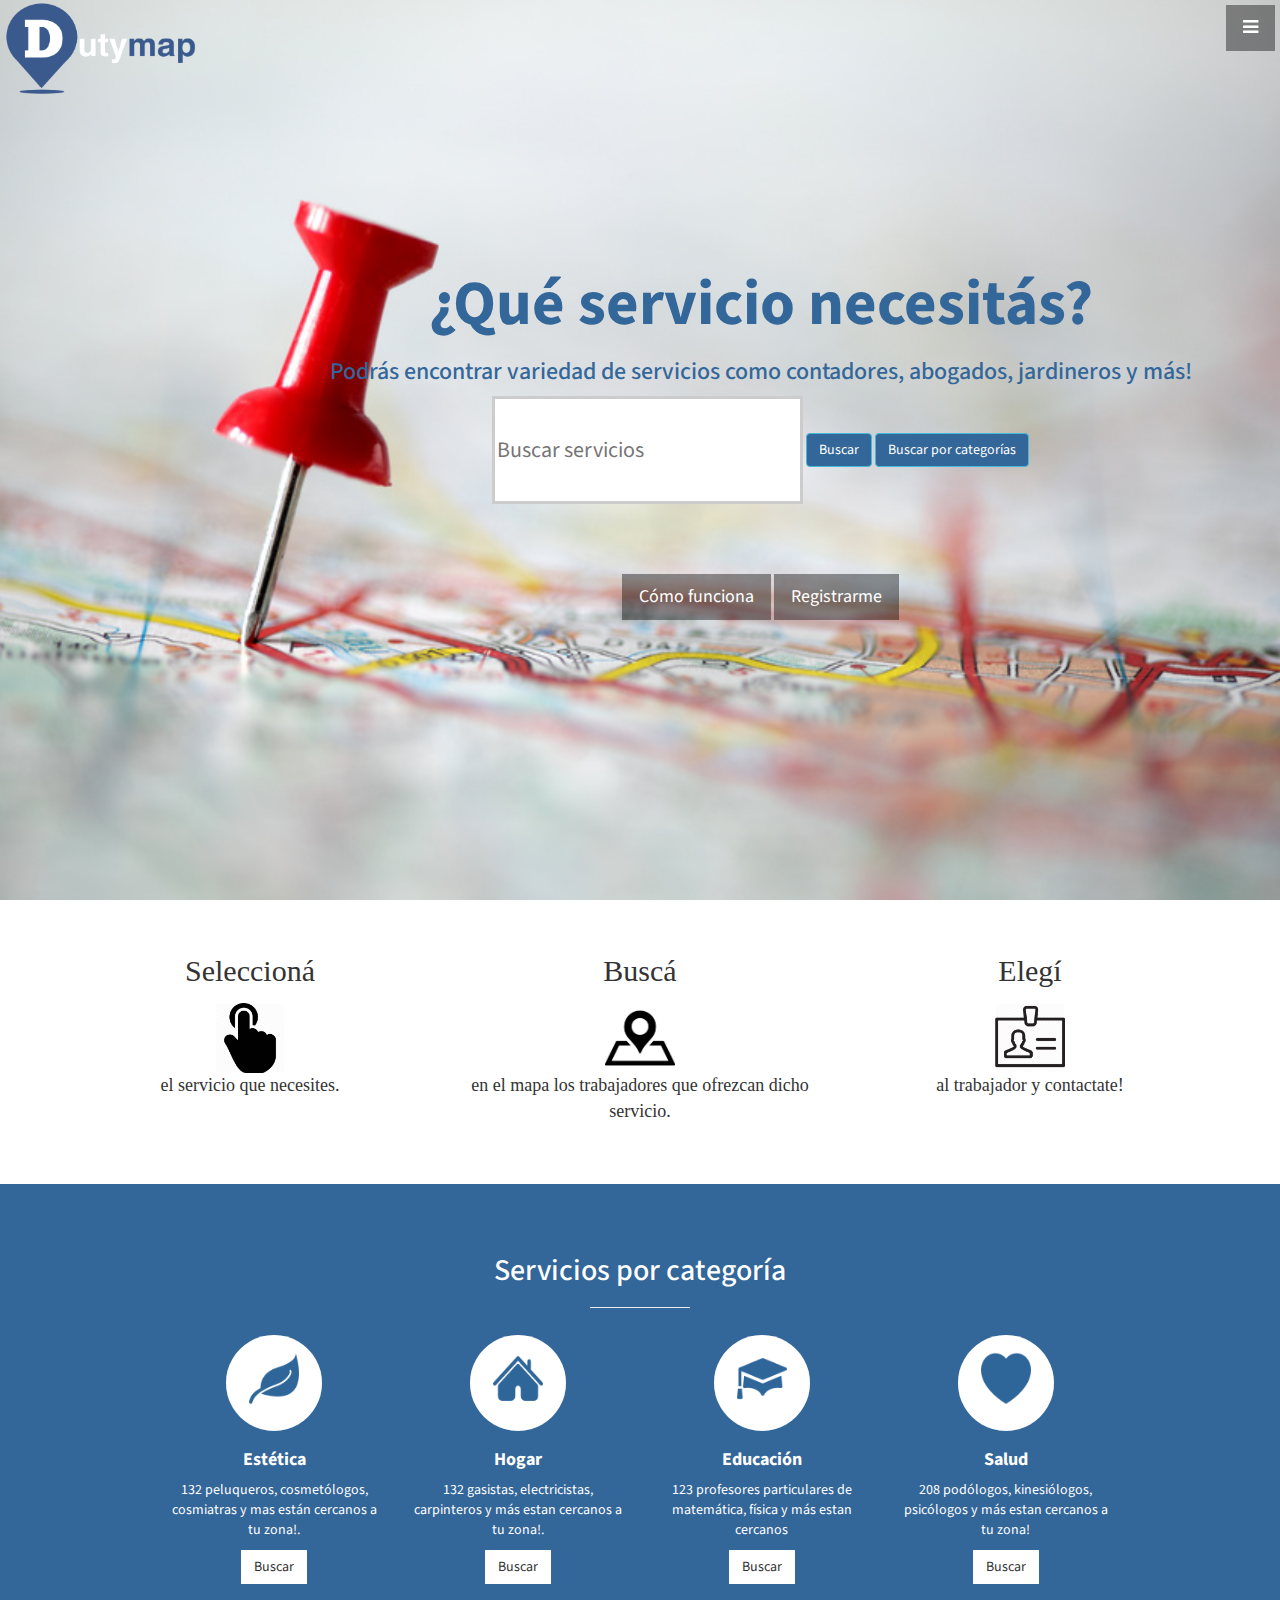
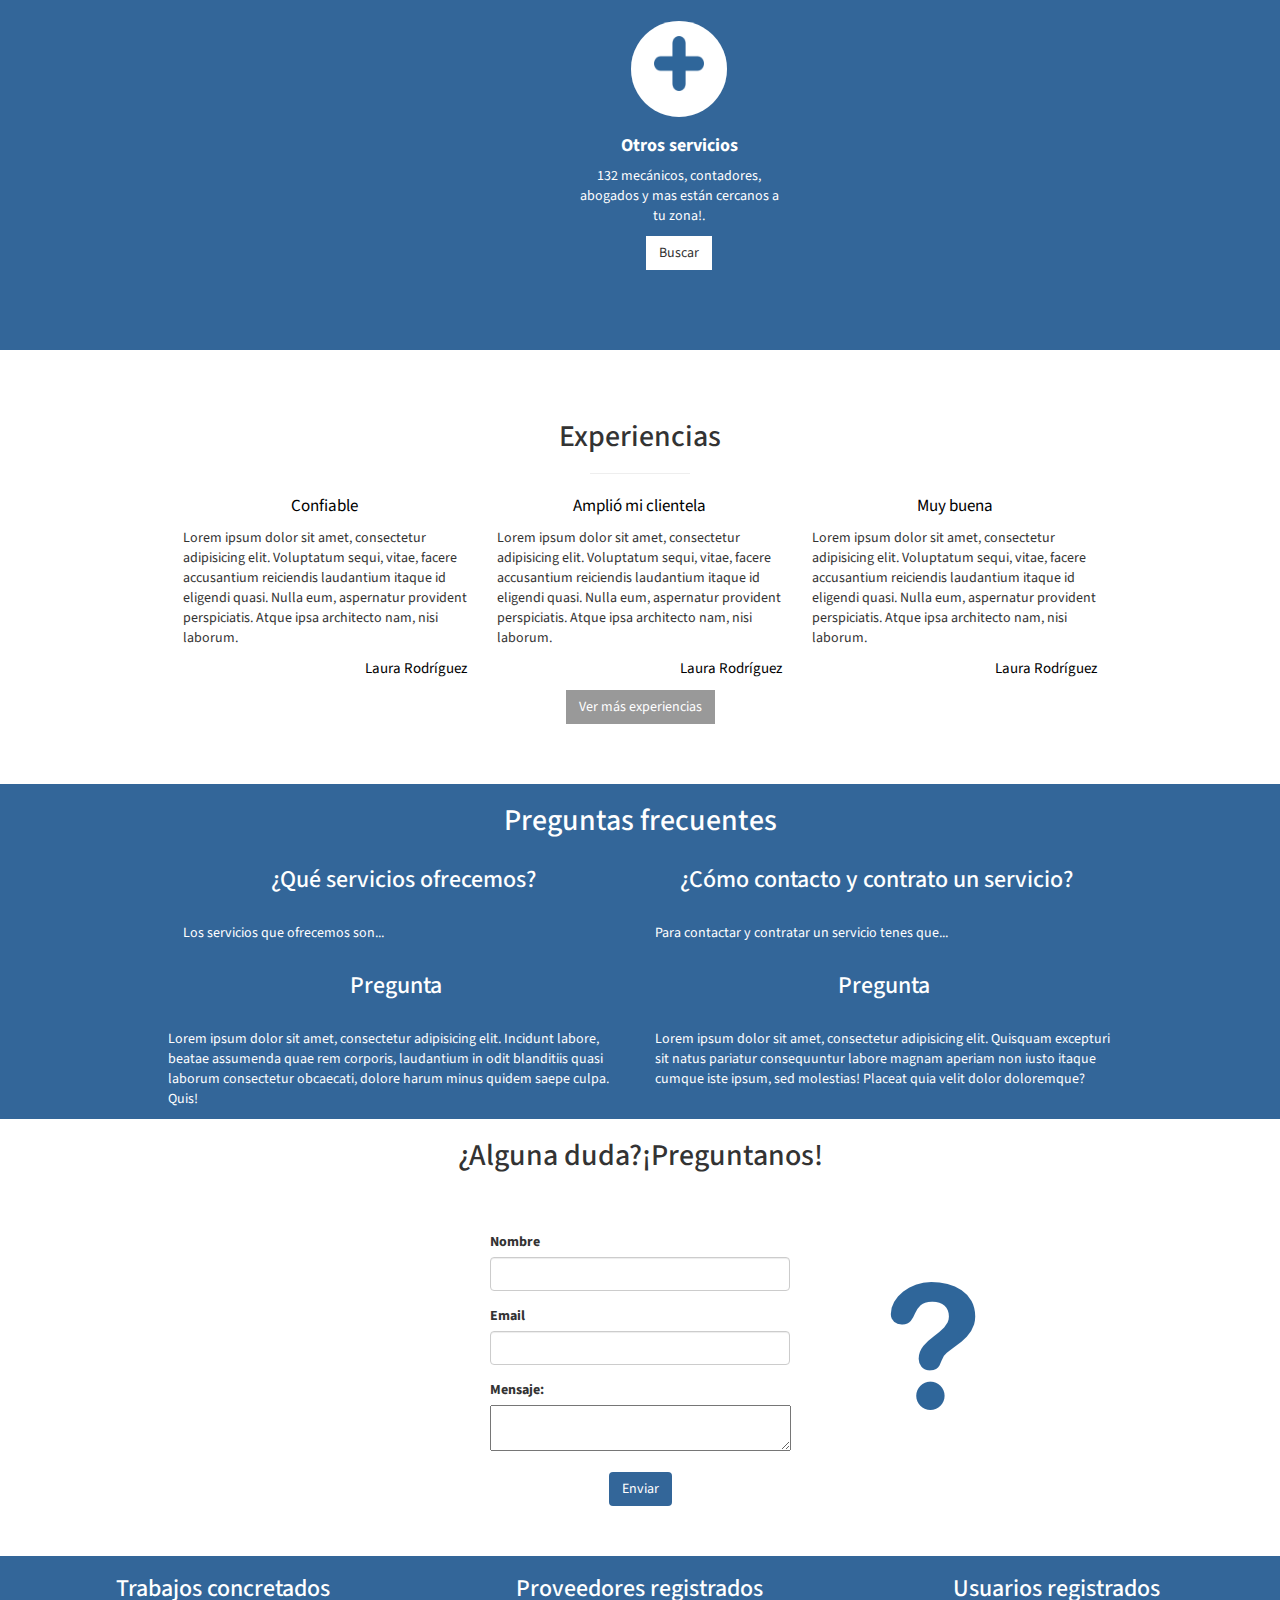
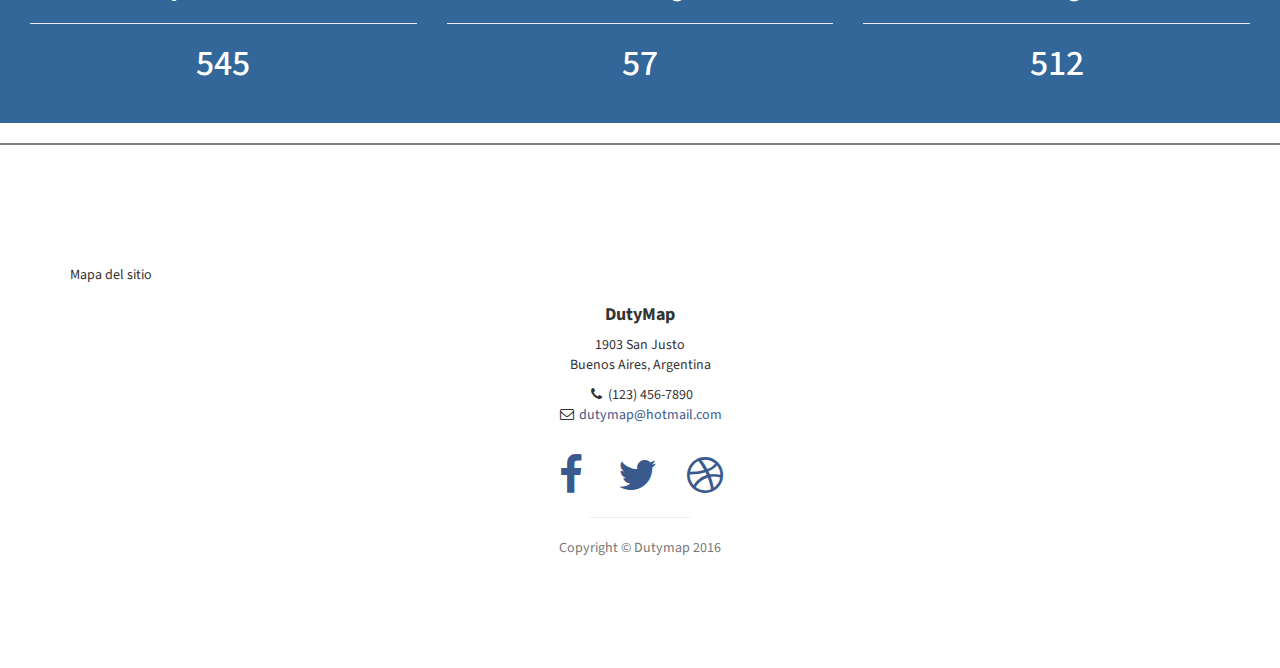
<file: index.html>
<!DOCTYPE html>
<html lang="en">

<head>

    <meta charset="utf-8">
    <meta http-equiv="X-UA-Compatible" content="IE=edge">
    <meta name="viewport" content="width=device-width, initial-scale=1">
    <meta name="description" content="">
    <meta name="author" content="">

    <title>Stylish Portfolio - Start Bootstrap Theme</title>

    <!-- Bootstrap Core CSS -->
    <link href="css/bootstrap.min.css" rel="stylesheet">

    <!-- Custom CSS -->
    <link href="css/stylish-portfolio.css" rel="stylesheet">
    <link href="css/main.css" rel="stylesheet">

    <!-- Custom Fonts -->
    <link href="font-awesome/css/font-awesome.min.css" rel="stylesheet" type="text/css">
    <link href="http://fonts.googleapis.com/css?family=Source+Sans+Pro:300,400,700,300italic,400italic,700italic" rel="stylesheet" type="text/css">

    <!-- HTML5 Shim and Respond.js IE8 support of HTML5 elements and media queries -->
    <!-- WARNING: Respond.js doesn't work if you view the page via file:// -->
    <!--[if lt IE 9]>
        <script src="https://oss.maxcdn.com/libs/html5shiv/3.7.0/html5shiv.js"></script>
        <script src="https://oss.maxcdn.com/libs/respond.js/1.4.2/respond.min.js"></script>
    <![endif]-->

</head>

<body>

    <!-- Navigation -->
    <a id="menu-toggle" href="#" class="btn btn-dark btn-lg toggle"><i class="fa fa-bars"></i></a>

    <nav id="sidebar-wrapper">

        <ul class="sidebar-nav">
            <a id="menu-close" href="#" class="btn btn-light btn-lg pull-right toggle"><i class="fa fa-times"></i></a>
            <li class="sidebar-brand">
                <a href="#top"  onclick = $("#menu-close").click(); >Dutymap</a>
            </li>
            <li>
                <a href="#top" onclick = $("#menu-close").click(); >Inicio</a>
            </li>
            <li>
                <a href="#about" onclick = $("#menu-close").click(); >Cómo funciona</a>
            </li>
            <li>
                <a href="#services" onclick = $("#menu-close").click(); >Servicios</a>
            </li>
            <li>
                <a href="#experience" onclick = $("#menu-close").click(); >Experiencias</a>
            </li>

             <li>
                <a href="#question" onclick = $("#menu-close").click(); >Preguntas frecuentes</a>
            </li>
            <li>
                <a href="#contact" onclick = $("#menu-close").click(); >Contacto</a>
            </li>
        </ul>
    </nav>


    <!-- Header -->
    <header id="top" class="header background">
   
        <img class="logo" src="img/Logo-DutyMap-original.png" alt="logo">
        <div class="text-vertical-center">

            <h1 class="logo-color">¿Qué servicio necesitás?</h1>
            <h3 class="logo-color">Podrás encontrar variedad de servicios como contadores, abogados, jardineros y más!</h3>
            <input class="searchbox" type="text" placeholder="Buscar servicios">
            <button type="" class="btn btn-info logo-color-bg">Buscar</button>
           <a href="#services"><button class="btn btn-info logo-color-bg">Buscar por categorías</button></a> 
           <p class="button-header">
            <a href="#about" class="btn btn-dark btn-lg">Cómo funciona</a>
            <a href="#about" class="btn btn-dark btn-lg">Registrarme</a>
           </p>
           
        </div>
    </header>

    <!-- How it works -->
    <section id="about" class="about">
        <div class="container">
            <div class="row">
                    <div class="col-xs-4 col-md-4 text-center ">
                            <p class="paragraph">Seleccioná</p>
                            <img class="img-size" src="img/selecciona.png" alt="">
                            <p class="subparagraph">el servicio que necesites.</p>
                        
                        </div>
                        <div class="col-xs-4  col-md-4 text-center">
                            <p class="paragraph">Buscá</p>
                            <img class="img-size"src="img/busca.png" alt="">
                            
                            <p class="subparagraph">en el mapa los trabajadores que ofrezcan dicho servicio.</p>
                        </div>
                        <div class="col-xs-4 col-md-4 text-center">
                            <p class="paragraph">Elegí</p>
                            <img class="img-size" src="img/elegi.png" alt="">
                            
                            <p class="subparagraph">al trabajador y contactate!</p>
                        </div>      
            </div>
            <!-- /.row -->
        </div>
        <!-- /.container -->
    </section>

    <!-- Services -->
    
    <section id="services" class="services logo-color-bg">
        <div class="container">
            <div class="row text-center">
                <div class="col-lg-10 col-lg-offset-1">
                    <h2>Servicios por categoría</h2>
                    <hr class="small">
                    <div class="row">
                        <div class="col-md-3 col-sm-6 col-xs-6">
                            <div class="service-item">
                                <span class="fa-stack fa-4x">
                                <i class="fa fa-circle fa-stack-2x"></i>
                                <img class="service-icon"src="img/area-aesthetics.png" alt="">
                            </span>
                                <h4>
                                    <strong>Estética</strong>
                                </h4>
                                <p>132 peluqueros, cosmetólogos, cosmiatras y mas están cercanos a tu zona!.</p>
                                <a href="#" class="btn btn-light">Buscar</a>
                            </div>
                        </div>
                        <div class="col-md-3 col-sm-6 col-xs-6">
                            <div class="service-item">
                                <span class="fa-stack fa-4x">
                                <i class="fa fa-circle fa-stack-2x"></i>
                               <img class="service-icon"src="img/area-home.png" alt="">
                            </span>
                                <h4>
                                    <strong>Hogar</strong>
                                </h4>
                                  <p>132 gasistas, electricistas, carpinteros y más estan cercanos a tu zona!.</p>
                                <a href="#" class="btn btn-light">Buscar</a>
                            </div>
                        </div>
                        <div class="col-md-3 col-sm-6 col-xs-6">
                            <div class="service-item">
                                <span class="fa-stack fa-4x">
                                <i class="fa fa-circle fa-stack-2x"></i>
                                <img class="service-icon"src="img/area-education.png" alt="">
                            </span>
                                <h4>
                                    <strong>Educación</strong>
                                </h4>
                                <p>123 profesores particulares de matemática, física y más estan cercanos</p> 
                                <a href="#" class="btn btn-light">Buscar</a>
                            </div>
                        </div>
                        <div class="col-md-3 col-sm-6 col-xs-6">
                            <div class="service-item">
                                <span class="fa-stack fa-4x">
                                <i class="fa fa-circle fa-stack-2x"></i>
                               
                                <img class="service-icon"src="img/area-healthy.png" alt="">
                            </span>
                                <h4>
                                    <strong>Salud</strong>
                                </h4>
                                <p>208 podólogos, kinesiólogos, psicólogos y más estan cercanos a tu zona! </p>
                                <a href="#" class="btn btn-light">Buscar</a>
                            </div>
                        </div>
                    </div>
                    <!-- /.row (nested) -->

                            <div class="col-md-3 col-sm-6 col-md-offset-5 col-sm-offset-3">

                                <div class="service-item">
                                <span class="fa-stack fa-4x">
                                <i class="fa fa-circle fa-stack-2x"></i>
                                 <img class="service-icon"src="img/area-more.png" alt="">
                            </span>
                                <h4>
                                    <strong>Otros servicios</strong>
                                </h4>
                                <p>132 mecánicos, contadores, abogados y mas están cercanos a tu zona!.</p>
                                <a href="#" class="btn btn-light">Buscar</a>
                            </div>

                            </div>
                </div>
                <!-- /.col-lg-10 -->
            </div>
            <!-- /.row -->
        </div>
        <!-- /.container -->
    </section>

    <!-- Experience -->
    <section id="experience" class="portfolio">
        <div class="container">
            <div class="row">
                <div class="col-lg-10 col-lg-offset-1">
                    <h2 class="text-center">Experiencias</h2>
                    <hr class="small">
                    <div class="row">
                        <div class="col-md-12">
                            <div class="col-md-4">
                                <p class="experience-title text-center">Confiable</p>
                                <p>Lorem ipsum dolor sit amet, consectetur adipisicing elit. Voluptatum sequi, vitae, facere accusantium reiciendis laudantium itaque id eligendi quasi. Nulla eum, aspernatur provident perspiciatis. Atque ipsa architecto nam, nisi laborum.</p>
                                <p class="text-right experience-name">Laura Rodríguez</p>
                                
                            </div>
                            <div class="col-md-4">
                                <p class="experience-title text-center">Amplió mi clientela</p>
                                <p>Lorem ipsum dolor sit amet, consectetur adipisicing elit. Voluptatum sequi, vitae, facere accusantium reiciendis laudantium itaque id eligendi quasi. Nulla eum, aspernatur provident perspiciatis. Atque ipsa architecto nam, nisi laborum.</p>
                                <p class="text-right experience-name">Laura Rodríguez</p>
                            </div>
                            <div class="col-md-4">
                                <p class="experience-title text-center">Muy buena</p>
                                <p>Lorem ipsum dolor sit amet, consectetur adipisicing elit. Voluptatum sequi, vitae, facere accusantium reiciendis laudantium itaque id eligendi quasi. Nulla eum, aspernatur provident perspiciatis. Atque ipsa architecto nam, nisi laborum.</p>
                                <p class="text-right experience-name">Laura Rodríguez</p>       
                            </div>
                        </div>
                        
                    <!-- /.row (nested) -->
                    <p class="text-center">
                        <a href="#" class="btn btn-dark">Ver más experiencias</a>
                    </p>
                </div>
                <!-- /.col-lg-10 -->
            </div>
            <!-- /.row -->
        </div>
        <!-- /.container -->
    </section>

 <!-- Questions -->
    <section class="logo-color-bg" id="question">
        <div class="container">
            <div class="row">
                <div class="col-lg-10 col-lg-offset-1 text-left">
                    <div class="row">
                        <h2><p class="text-center">Preguntas frecuentes</p> </h2>
                    </div>
                    <div class="col-sm-6 col-md-6">
                           <h3><p class="text-center">¿Qué servicios ofrecemos?</p></h3>
                           <br>
                           <p>Los servicios que ofrecemos son...</p>
                        </div>
                        <div class="col-sm-6 col-md-6">
                            <h3><p class="text-center">¿Cómo contacto y contrato un servicio?</p></h3>
                            <br>
                            <p>Para contactar y contratar un servicio tenes que...</p>

                        </div>

                </div>
                 <div class="col-lg-10 col-lg-offset-1 text-left">
                    <div class="row">
                        <div class="col-sm-6 col-md-6">
                            <h3><p class="text-center">Pregunta</p></h3>
                            <br>
                            <p>Lorem ipsum dolor sit amet, consectetur adipisicing elit. Incidunt labore, beatae assumenda quae rem corporis, laudantium in odit blanditiis quasi laborum consectetur obcaecati, dolore harum minus quidem saepe culpa. Quis!</p>

                        </div>
                        <div class="col-sm-6 col-md-6">
                            <h3><p class="text-center">Pregunta</p></h3>
                            <br>
                            <p>Lorem ipsum dolor sit amet, consectetur adipisicing elit. Quisquam excepturi sit natus pariatur consequuntur labore magnam aperiam non iusto itaque cumque iste ipsum, sed molestias! Placeat quia velit dolor doloremque?</p>
                        </div>
                    </div>
                 </div>
            </div>
        </div>
    </section>

 <!--Contact -->

    <section id="contact">
        <div class="container">
            <div class="row ">
                <h2 class="text-center">¿Alguna duda?¡Preguntanos!</h2>
                 <div class="col-md-4 col-md-offset-4 ">
                   
                          <form role="form ">
                          <div class="form-group">
                              <label >Nombre</label>
                            <input type="text" class="form-control" id="name">
                          </div>

                             <div class="form-group">
                              <label >Email</label>
                            <input type="email" class="form-control" id="email">
                          </div>
                          <div class="form-group">
                            <label>Mensaje:</label>
                            <br>
                            <textarea name="" id="" cols="40"rows="2" ></textarea> 
                          </div>
                         <p class="text-center"><button type="submit" class="btn logo-color-bg">Enviar</button></p>
                    </form>
 
                  </div>

                  <div class="col-md-2 ">
                         <p class="text-center question-center"><img src="img/question-mark.png" alt=""> </p>
                    </div>
            </div>     
        </div>
    </section>  

       <section class="statistics">
            <div class="container-fluid">
                <div class="row logo-color-bg" >
                    <div class="col-md-12">
                        <div class=" col-sm-4 col-md-4 text-center statistics-border">
                            <h3>Trabajos concretados</h3>
                            <hr class="normal-screen">
                            <h1 class="text-center">545</h1>
                            <hr class="minimal-screen">
                            
                        </div>
                        <div class=" col-sm-4 col-md-4 text-center">
                            <h3>Proveedores registrados</h3>
                            <hr class="normal-screen">
                            <h1 class="text-center">57</h1>
                            <hr class="minimal-screen">
                           
                        </div>
                        <div class=" col-sm-4 col-md-4 text-center">
                            <h3>Usuarios registrados</h3>
                            <hr class="normal-screen">
                            <h1>512</h1>      
                        </div>
                    </div>
                </div>
            </div>
    </section>   
 <!-->
 <hr class="end-landing">
 </!-->

    <!-- Footer -->
    <footer>
        <div class="container">
            <div class="row">
                <div class="col-md-12">
                    <p>Mapa del sitio</p>
                </div>
                
            </div>
            <div class="row">
                <div class="col-lg-10 col-lg-offset-1 text-center">
                    <h4><strong>DutyMap</strong>
                    </h4>
                    <p>1903 San Justo<br>Buenos Aires, Argentina</p>
                    <ul class="list-unstyled">
                        <li><i class="fa fa-phone fa-fw"></i> (123) 456-7890</li>
                        <li><i class="fa fa-envelope-o fa-fw"></i>  <a href="mailto:name@example.com">dutymap@hotmail.com</a>
                        </li>
                    </ul>
                    <br>
                    <ul class="list-inline">
                        <li>
                            <a href="#"><i class="fa fa-facebook fa-fw fa-3x"></i></a>
                        </li>
                        <li>
                            <a href="#"><i class="fa fa-twitter fa-fw fa-3x"></i></a>
                        </li>
                        <li>
                            <a href="#"><i class="fa fa-dribbble fa-fw fa-3x"></i></a>
                        </li>
                    </ul>
                    <hr class="small">
                    <p class="text-muted">Copyright &copy; Dutymap 2016</p>
                </div>
            </div>
        </div>
    </footer>

    <!-- jQuery -->
    <script src="js/jquery.js"></script>

    <!-- Bootstrap Core JavaScript -->
    <script src="js/bootstrap.min.js"></script>

    <!-- Custom Theme JavaScript -->
    <script>
    // Closes the sidebar menu
    $("#menu-close").click(function(e) {
        e.preventDefault();
        $("#sidebar-wrapper").toggleClass("active");
    });

    // Opens the sidebar menu
    $("#menu-toggle").click(function(e) {
        e.preventDefault();
        $("#sidebar-wrapper").toggleClass("active");
    });

    // Scrolls to the selected menu item on the page
    $(function() {
        $('a[href*=#]:not([href=#])').click(function() {
            if (location.pathname.replace(/^\//, '') == this.pathname.replace(/^\//, '') || location.hostname == this.hostname) {

                var target = $(this.hash);
                target = target.length ? target : $('[name=' + this.hash.slice(1) + ']');
                if (target.length) {
                    $('html,body').animate({
                        scrollTop: target.offset().top
                    }, 1000);
                    return false;
                }
            }
        });
    });
    </script>

</body>

</html>
</file>
<file: css/main.css>
html, body {
        height: 100%;
        margin: 0;
        padding: 0;
      }

 .logo-color-bg{
    background-color: #336699;
    color: white;

 }

.logo-color{
    color: #336699;
}
 .logo{
    width: 200px;
    height: 100px;
 }


 .background{

 	 background-color: black;
    background: url('../img/Pin-Map.jpg') no-repeat center center fixed; 
    -webkit-background-size: cover;
    -moz-background-size: cover;
    -o-background-size: cover;
    background-size: cover;
    background-size: 100% 100%;
    background-repeat: no-repeat;

 }

.img-size{
    height: 70px;
}

.paragraph{

	font-size: 30px;
 font-family:  Georgia, Serif;

}

.subparagraph{
    font-size: 18px;
    font-family:  Georgia, Serif;
}

.title-menu-landing{

	font-size: 38px;
	text-align: center;
}

.searchbox{
width: 30%;
height: 12%;

    border: 3px solid #ccc;
    font-size: 22px;
    vertical-align: middle;
}
.searchbox:hover{
    border:3px solid #336699;
}

.brand{
	margin-left: 3%;
}

.circular {
	width: 100px;
	height: 100px;
	
	
	}

.question-title{
	font-size: 30px
}

.question{
	font-size: 20px;
	color: black;
}


.flip-container {
    perspective: 1000;
    background-color: white;
}
    /* flip the pane when hovered */
    .flip-container:hover .flipper, .flip-container.hover .flipper {
        transform: rotateY(180deg);
    }

.flip-container, .front, .back {
    width: 100%;
    height: 350px;
   
}

/* flip speed goes here */
.flipper {
    transition: 0.6s;
    transform-style: preserve-3d;

    position: relative;
}
.p{
  display: inline;
}
/* hide back of pane during swap */
.front, .back {
    backface-visibility: hidden;
    position: absolute;
    top: 0;
    left: 0;
}

/* front pane, placed above back */
.front {
    z-index: 2;
    /* for firefox 31 */
    transform: rotateY(0deg);
}

/* back, initially hidden pane */
.back {
    transform: rotateY(180deg);

}


.circular {
    border-radius: 50%;
    
    }

    .img-circle{
        width:120px;
        height: 120px;

    }
    .marker{
        width: 30px;
        height: 30px;
    }


.profile{
    width:70%;
}
.hire{
    width: 100%;
    height: 40px;
}

.end-landing{
    border: 1px solid grey;
}


.fixed {   width: 10% ;background:orange; }
.scrollit { height:400px;  background:lightgray; }

.block{
    padding-top: 10px;
    padding-bottom: 10px;
    float: right;
    border-bottom: 1px solid grey;
  
}

.border{
    border: 1px solid grey;
}

.padding{
    padding: 10px;
}

.header-secondary{

    display: table;
    position: relative;
    width: 100%;
    -webkit-background-size: cover;
}

.completed-work{
    color: black;
}

.center{
    margin-right: auto;
    margin-left: auto;
}

.premium{
    color: green;
    position: relative;
    float: right;
    border: 2px inset  green;
    padding: 5px 5px 5px 5px;
}

.remark:hover ~ .block {
    border: 2px solid red;
}

.noselect {
  -webkit-touch-callout: none; /* iOS Safari */
  -webkit-user-select: none;   /* Chrome/Safari/Opera */
  -khtml-user-select: none;    /* Konqueror */
  -moz-user-select: none;      /* Firefox */
  -ms-user-select: none;       /* Internet Explorer/Edge */
  user-select: none;           /* Non-prefixed version, currently not supported by any browser */
  cursor:default;
}

.provider-name{
    color:#336699;
}

.pagination>.active>a{
     background-color:#336699;
}

.experience-name{
    color: black;
    font-size:15px;
}

.experience-title{
    color: black;
    font-size:17px;
}

.centered-form, textarea{

}

form{
       width: 300px;
    margin-left: auto;
    margin-right: auto;
    margin-top: 50px;
        margin-bottom: 50px
}

.service-icon{
    width: 50px;
    height: 55px;
    position: relative;
    margin-bottom: 19px;
}


.button-header{
    margin-top: 70px;
}

#map{
    height: 60%;
}


.container-profile{
    background-color: #E0E0E0;
    margin-top: 5px;
}

.user-profile{
    background-color: white;
    border-top: 1px solid #336699;
    color:#333;


}

.presentation-card{
    margin-top: 1px solid  #336699;
}

.bar-user{
    background-color: #336699;
    color: white;
    font-size: 30px;
    font-weight: bold;
    margin:0;

}

.about-title{
    font-weight: 700;
}

.image-profile{
    margin-top: 30px;
}

.job-name{
    font-weight: 500;
    font-family: 'Open Sans','arial';
    font-size:30px;
}

.job-profile{
    font-size: 18px;
    font-weight: normal;
}

.job-description{
    font-size: 14px;
}

.rating>p>img{
    width: 20px;
    height: 20px;
}

.rating>img{
    float: left;
    height: 15px;
    width:15px;
}

.profile-rating>p>img{
   height: 25px;
    width:25px;
   margin-left: auto;
    margin-right: auto;

}



@media only screen and (min-width: 990px){
    .question-center{
    margin-top: 100px;
    }
}

@media only screen and (min-width: 761px){

    .normal-screen >hr{
        border: 1px solid white

    }
    .minimal-screen{
        border: none;
    }
}

@media only screen and (max-width:760px){

     .normal-screen{
        border: none;
    }

    .minimal-screen{
        border: 1px solid white;
                
    }
}

@media only screen and (max-width:420px){
    .hidden-works{
        display: none;
    }

}
</file>
<file: css/stylish-portfolio.css>
/*!
 * Start Bootstrap - Stylish Portfolio Bootstrap Theme (http://startbootstrap.com)
 * Code licensed under the Apache License v2.0.
 * For details, see http://www.apache.org/licenses/LICENSE-2.0.
 */

/* Global Styles */

html,
body {
    width: 100%;
    height: 100%;
}

body {
    font-family: "Source Sans Pro","Helvetica Neue",Helvetica,Arial,sans-serif;
}

.text-vertical-center {
    display: table-cell;
    text-align: center;
    vertical-align: middle;
}

.text-vertical-center h1 {
    margin: 0;
    padding: 0;
    font-size: 4.5em;
    font-weight: 700;
}

/* Custom Button Styles */

.btn-dark {
    border-radius: 0;
    color: #fff;
    background-color: rgba(0,0,0,0.4);
}

.btn-dark:hover,
.btn-dark:focus,
.btn-dark:active {
    color: #fff;
    background-color: rgba(0,0,0,0.7);
}

.btn-light {
    border-radius: 0;
    color: #333;
    background-color: rgb(255,255,255);
}

.btn-light:hover,
.btn-light:focus,
.btn-light:active {
    color: #333;
    background-color: rgba(255,255,255,0.8);
}

/* Custom Horizontal Rule */

hr.small {
    max-width: 100px;
}

/* Side Menu */

#sidebar-wrapper {
    z-index: 1000;
    position: fixed;
    right: 0;
    width: 250px;
    height: 100%;
    margin-right: -250px;
    overflow-y: auto;
    background: #222;
    -webkit-transition: all 0.4s ease 0s;
    -moz-transition: all 0.4s ease 0s;
    -ms-transition: all 0.4s ease 0s;
    -o-transition: all 0.4s ease 0s;
    transition: all 0.4s ease 0s;
}

.sidebar-nav {
    position: absolute;
    top: 0;
    width: 250px;
    margin: 0;
    padding: 0;
    list-style: none;
}

.sidebar-nav li {
    text-indent: 20px;
    line-height: 40px;
}

.sidebar-nav li a {
    display: block;
    text-decoration: none;
    color: #999;
}

.sidebar-nav li a:hover {
    text-decoration: none;
    color: #fff;
    background: rgba(255,255,255,0.2);
}

.sidebar-nav li a:active,
.sidebar-nav li a:focus {
    text-decoration: none;
}

.sidebar-nav > .sidebar-brand {
    height: 55px;
    font-size: 18px;
    line-height: 55px;
}

.sidebar-nav > .sidebar-brand a {
    color: #999;
}

.sidebar-nav > .sidebar-brand a:hover {
    color: #fff;
    background: none;
}

#menu-toggle {
    z-index: 1;
    position: fixed;
    top: 0;
    right: 0;
}

#sidebar-wrapper.active {
    right: 250px;
    width: 250px;
    -webkit-transition: all 0.4s ease 0s;
    -moz-transition: all 0.4s ease 0s;
    -ms-transition: all 0.4s ease 0s;
    -o-transition: all 0.4s ease 0s;
    transition: all 0.4s ease 0s;
}

.toggle {
    margin: 5px 5px 0 0;
}

/* Header */

.header {
    display: table;
    position: relative;
    width: 100%;
    height: 100%;
    background: url(../img/bg.jpg) no-repeat center center scroll;
    -webkit-background-size: cover;
    -moz-background-size: cover;
    background-size: cover;
    -o-background-size: cover;
    
}

/* About */

.about {
    padding: 50px 0;
}

/* Services */

.services {
    padding: 50px 0;
}

.service-item {
    margin-bottom: 30px;
}

/* Callout */

.callout {
    display: table;
    width: 100%;
    height: 400px;
    color: #fff;
    background: url(../img/callout.jpg) no-repeat center center scroll;
    -webkit-background-size: cover;
    -moz-background-size: cover;
    background-size: cover;
    -o-background-size: cover;
}

/* Portfolio */

.portfolio {
    padding: 50px 0;
}

.portfolio-item {
    margin-bottom: 30px;
}

.img-portfolio {
    margin: 0 auto;
}

.img-portfolio:hover {
    opacity: 0.8;
}

/* Call to Action */

.call-to-action {
    padding: 50px 0;
}

.call-to-action .btn {
    margin: 10px;
}

/* Map */

.map {
    height: 500px;
}

@media(max-width:768px) {
    .map {
        height: 75%;
    }
}

/* Footer */

footer {
    padding: 100px 0;
}
</file>
